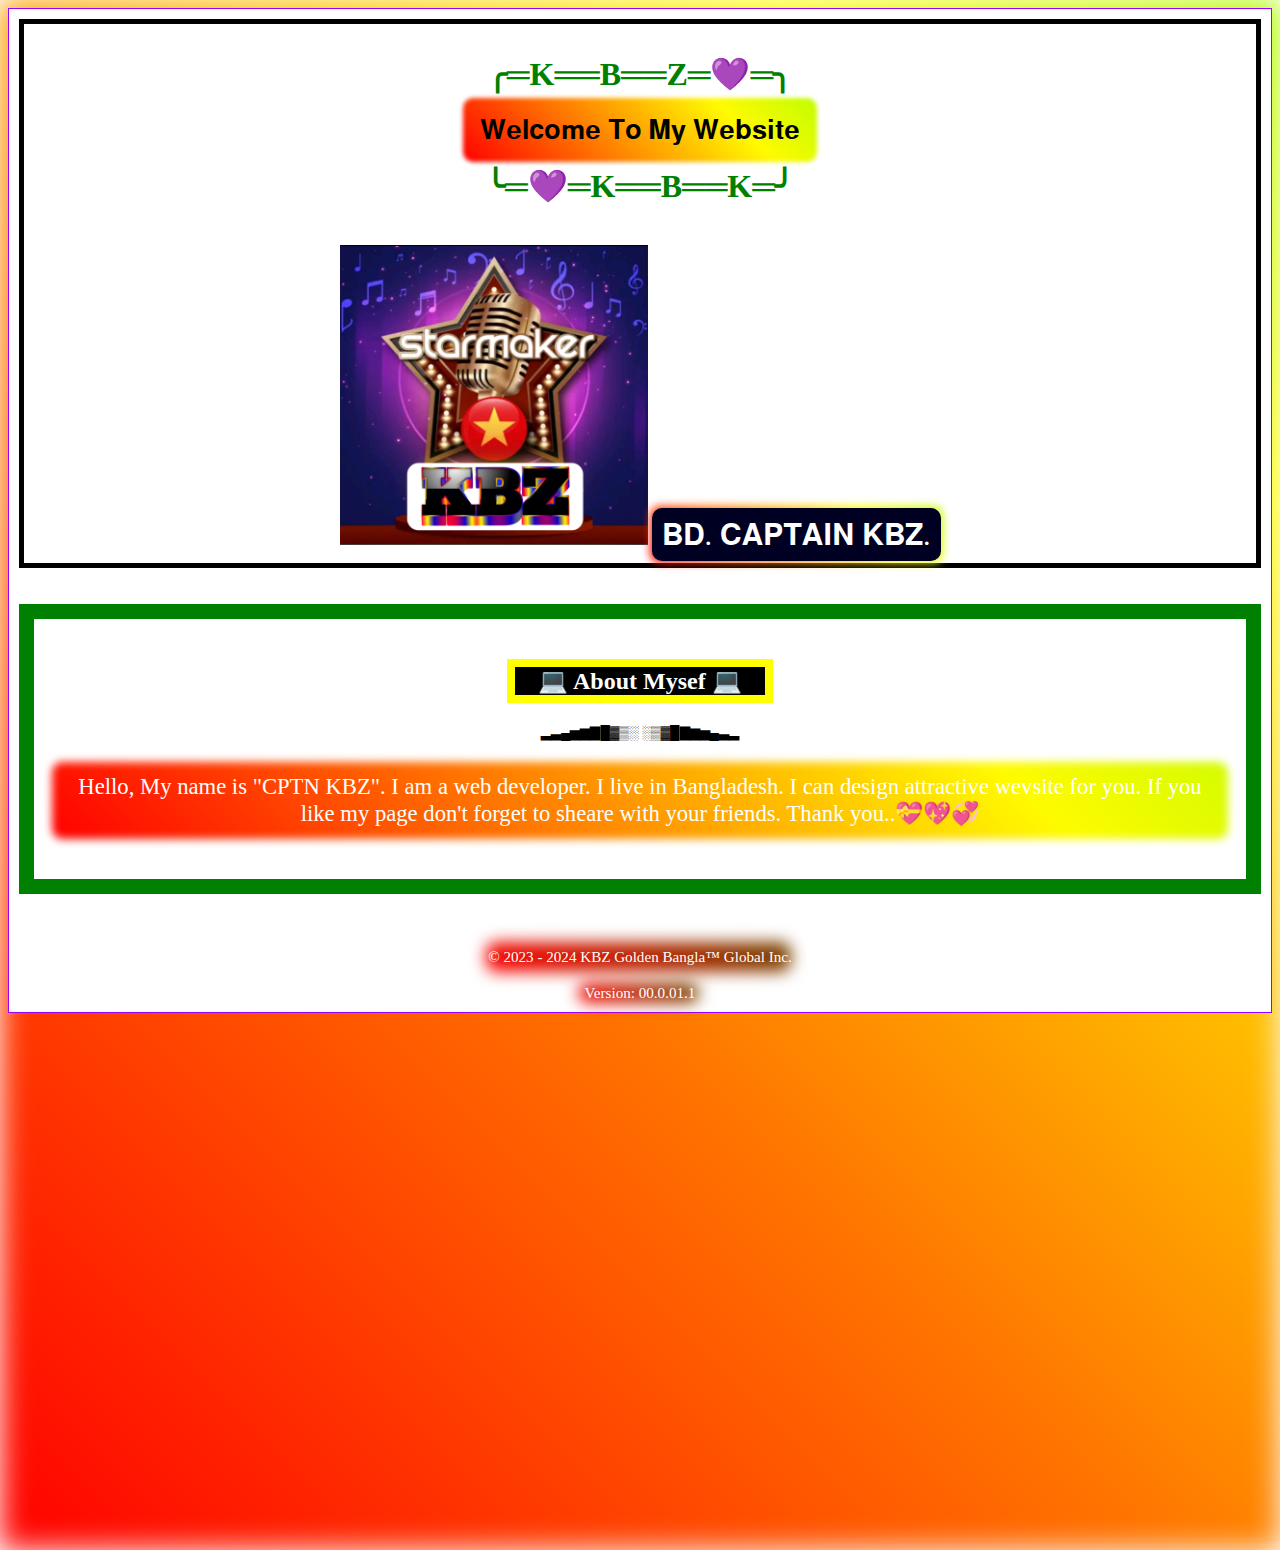
<file: About.html>
<!DOCTYPE html>
<html>
   <head>
     <meta http-equiv="content-type" content="text/html; charset=UTF-8">
     <meta name="" content="">
      <meta name="viewport" content="width=device-width, initial-scale=1.0">
     <title>https://www.StarmakerAgencybd.com</title>
   <link rel="stylesheet" type="text/css" href="About.css"/>
   </head>
    <body> <div  style="border: 0.2px solid #90f; background-color: white; padding: 10px;"> 
    
        <center>
            <div  style="border: 5px solid black; background-color: white; padding: 10px;"> 
   
       <h1 style="color: green;"> ╭═K══B══Z═💜═╮     </h1>
           <p23>𝐖𝐞𝐥𝐜𝐨𝐦𝐞 𝐓𝐨 𝐌𝐲 𝐖𝐞𝐛𝐬𝐢𝐭𝐞  </p23>
     <h1 style="color: green;">╰═💜═K══B══K═╯     </h1>
            <br/>
     
        <img style="width: 308px; height: 300px;" src="pic.jpg"  />
<name>𝐁𝐃. 𝐂𝐀𝐏𝐓𝐀𝐈𝐍 𝐊𝐁𝐙.      </name>  </div> 
       <br/>  <br/>
       
       <div class="info" style="border: 15px solid green; background-color: white; color: navy;
   padding: 20px;">
          
          
        <h2  style="border: 8px solid yellow;
        background-color: black; color: white; width:250px;
">💻  About Mysef  💻</h2>  


    <h5 style="color: black; background-color:white;">▂▃▄▅▆▇█▓▒░      ░▒▓█▇▆▅▄▃▂
   </h5>
   
   
  
  
      
        <p style="
        font-size:0.6cm;
        font-family: Arial-black;
        color:white;">
      <b1 style="border: px solid white:">
         
      Hello, My name is "CPTN KBZ". I am a web developer. I live in Bangladesh. I can design attractive wevsite for you. If you like my page don't forget to sheare with your friends. Thank you..💝💖💞
      </b1>     </p>
         
            </div>
    <br/>
         
      
     
   </body>
  <center></br></br>
  <p11> 
  © 2023 - 2024 KBZ Golden Bangla™
  Global Inc.  
  </p11></br>
  <br/> <p12>Version: 00.0.01.1</p12>
  </center>
  </html>
</file>
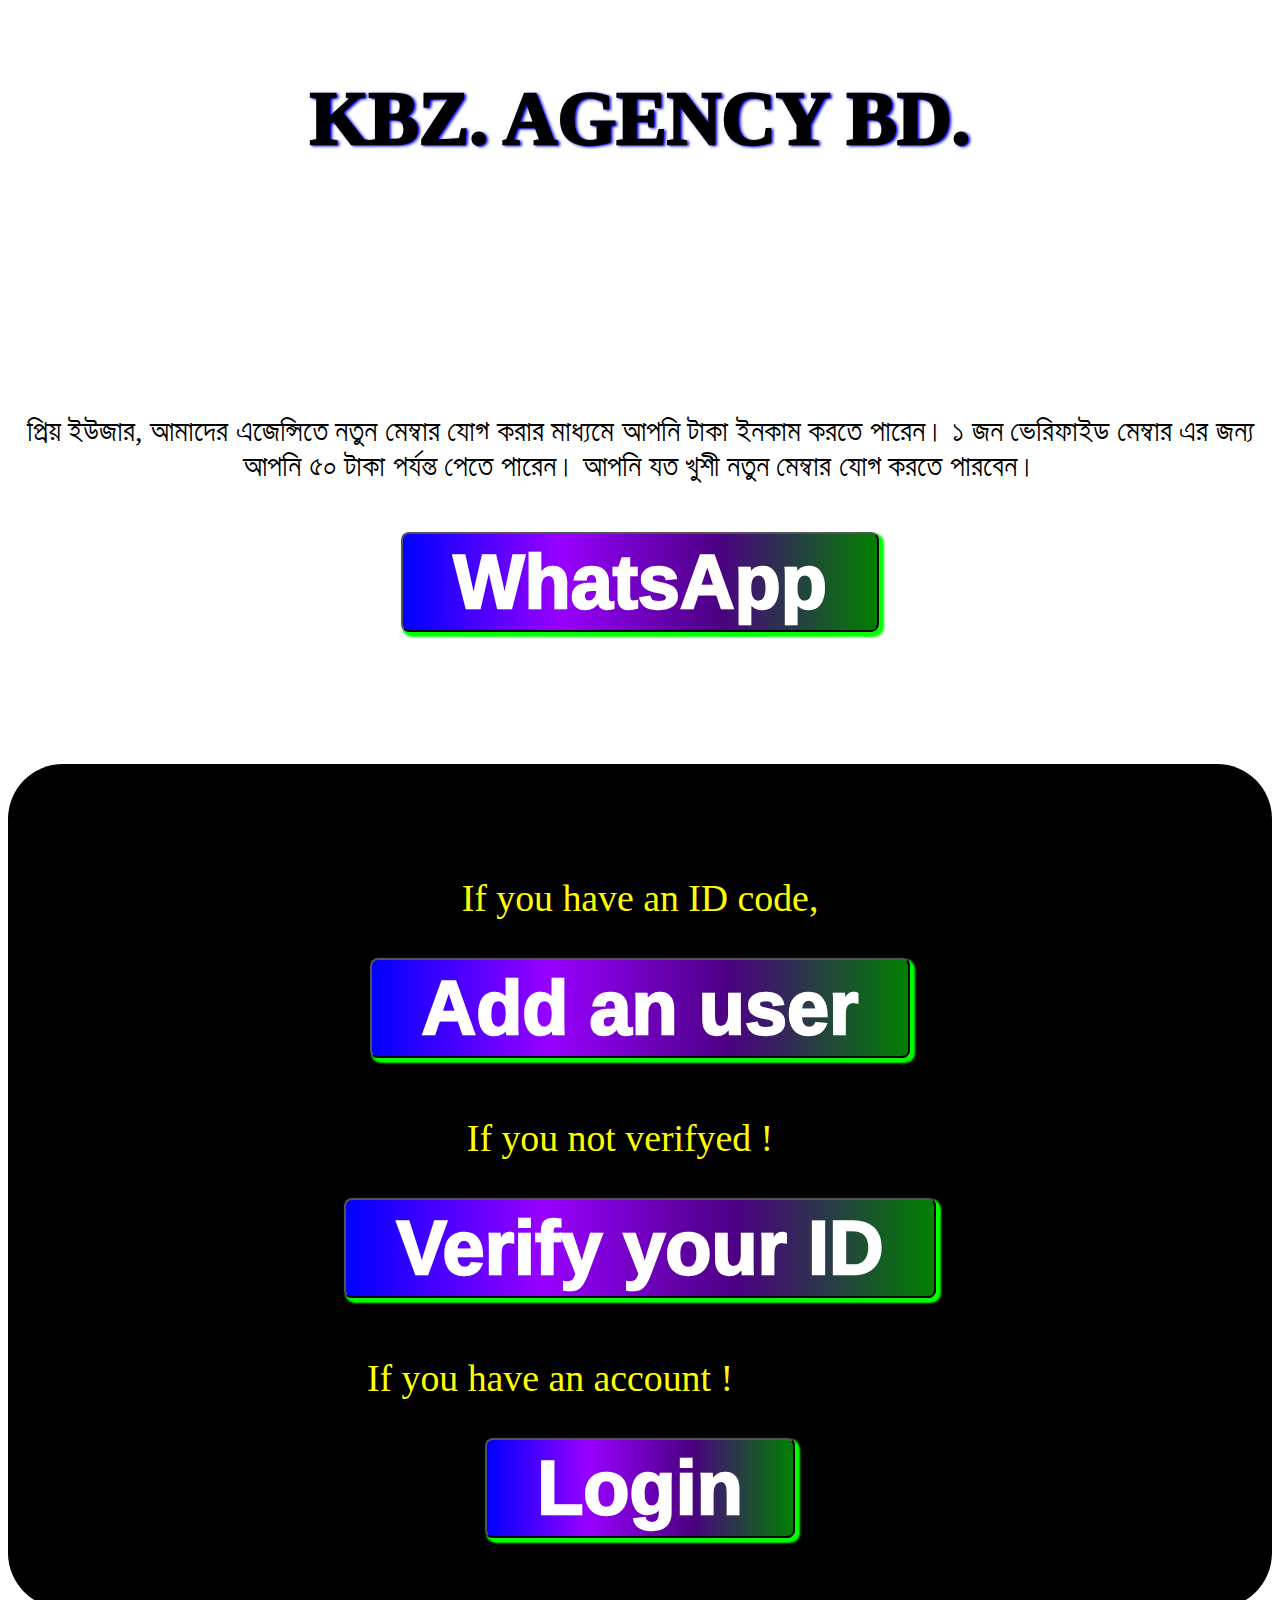
<file: App-home-page.html>
<!DOCTYPE html>
<html>
  <head>
     <meta http-equiv="content-type" content="text/html; charset=UTF-8">
     <meta name="" content="">
     <link rel="stylesheet" type="text/css" href="App-home-page.css"/>
     <title> App Home Page </title>
  </head>
  <body><center>
  <p class="Agency">KBZ. AGENCY BD.</p>
      
    
    
    <p class="invoice">
      প্রিয় ইউজার, আমাদের এজেন্সিতে নতুন মেম্বার যোগ করার মাধ্যমে আপনি টাকা ইনকাম করতে পারেন।
      ১ জন  ভেরিফাইড মেম্বার এর জন্য আপনি ৫০ টাকা পর্যন্ত পেতে পারেন। আপনি যত খুশী নতুন মেম্বার যোগ করতে পারবেন।
    </p><br>
    <button class="btn1" style="font-size:2cm;"><a style="text-decoration: none; color:#fff;" 
    href="https://wa.me/message/IARZDNGJAZVBD1"> 
    WhatsApp </a></button><br><br>
    
     <br><br> <br>
    <div class="user-page">
      <br><br> <br><br>
      <p class="signup"> If you have an ID code,
      </p>
      <button class="btn1"><a style="text-decoration: none; color:#fff;" href="Signup.html"> Add an user </a></button>
    <br><br><p class="signup" style="left:-20px;"> If you not verifyed !
    </p>
      <button class="btn2"  ><a style="text-decoration: none; color:#fff;" href="Verify-msg.html"> Verify your ID </a></button>
    <br><br>
    <p class="signup" style="left:-90px;"> If you have an account ! </p>
      <button class="btn2" ><a style="text-decoration: none; color:#fff;" href="Temp-login.html"> Login </a></button>
    <p style="width:400px;  left:-20px; height: 54px; background:black; bottom:-190%;"></p>
    </div>
    </center>
  
  
  
  </body>
</html>
</file>
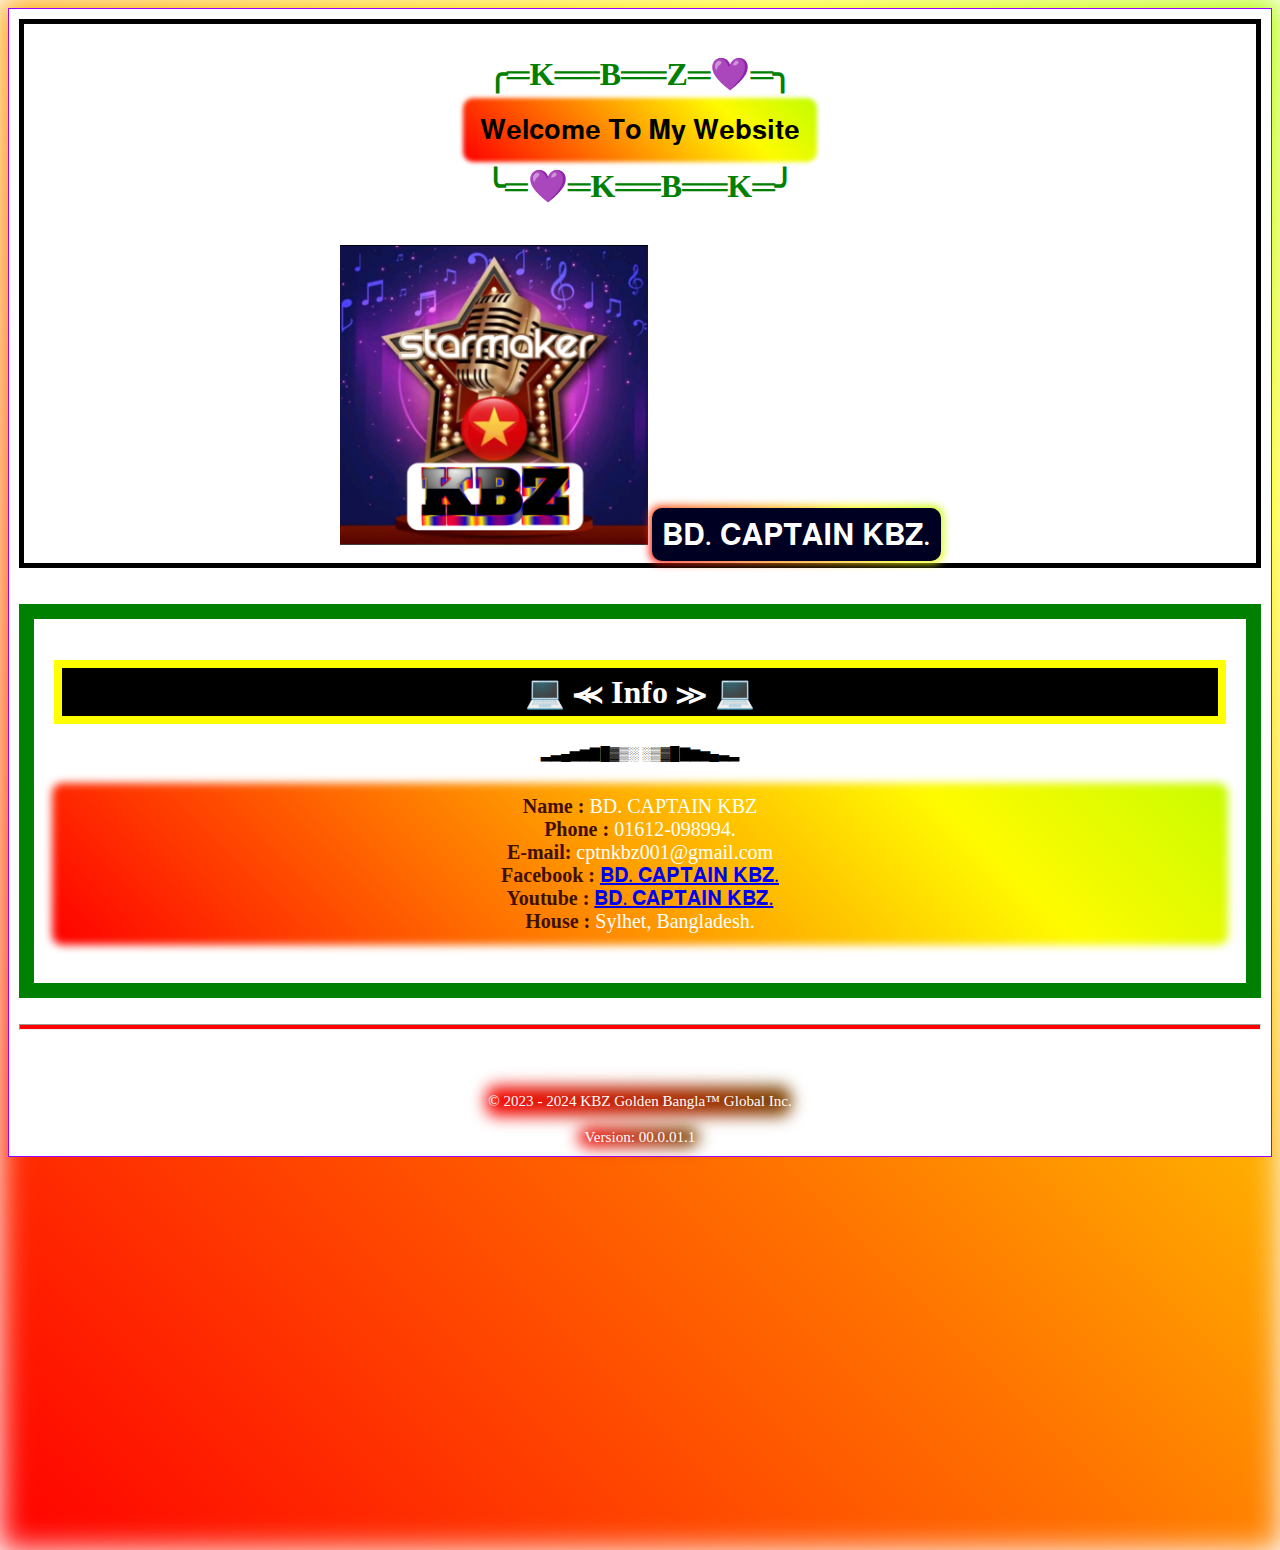
<file: contact.html>
<!DOCTYPE html>
<html>
   <head>
     <meta http-equiv="content-type" content="text/html; charset=UTF-8">
     <meta name="" content="">
      <meta name="viewport" content="width=device-width, initial-scale=1.0">
     <title>https://www.StarmakerAgencybd.com</title>
   <link rel="stylesheet" type="text/css" href="Contact.css"/>
   </head>
    <body><div  style="border: 0.2px solid #90f; background-color: white; padding: 10px;"> 
        <center>
            <div  style="border: 5px solid black; background-color: white; padding: 10px;"> 
   <h1 style="color: green;"> ╭═K══B══Z═💜═╮     </h1>
           <p23>𝐖𝐞𝐥𝐜𝐨𝐦𝐞 𝐓𝐨 𝐌𝐲 𝐖𝐞𝐛𝐬𝐢𝐭𝐞  </p23>
     <h1 style="color: green;">╰═💜═K══B══K═╯     </h1>
            <br/>
     
        <img style="width: 308px; height: 300px;" src="pic.jpg"  />
<name>𝐁𝐃. 𝐂𝐀𝐏𝐓𝐀𝐈𝐍 𝐊𝐁𝐙.      </name> 
   </div>
       <br/><br/>
       
      <div class="info" style="border: 15px solid green; background-color: white; color: navy;
   padding: 20px;">
      
      
      
      
      <h1  style="border: 8px solid yellow; background-color: black; color: white;
   padding: 5px;">💻    ⪻  Info  ≫    💻</h1>
   
   
   
   
    <h5 style="color: black; background-color:white;">▂▃▄▅▆▇█▓▒░      ░▒▓█▇▆▅▄▃▂
   </h5>
 
         
        <p>
         <b style="color: #3f0f00">Name :  </b>BD. CAPTAIN KBZ
         
         <br/>
         
         <b style="color: #3f0f00"> Phone :  </b>01612-098994.
         
        <br/>
        
       <b style="color: #3f0f00">E-mail: </b>cptnkbz001@gmail.com
       
         <br/>
       
         <b style="color: #3f0f00"> Facebook :  </b><a href="https://www.facebook.com/kbz.kamrul?mibextid=ZbWKwL">𝐁𝐃. 𝐂𝐀𝐏𝐓𝐀𝐈𝐍 𝐊𝐁𝐙.</a>
         
        <br/>
       
       
         <b style="color: #3f0f00"> Youtube :  </b><a href="https://youtube.com/@captainkbz2003?si=9RFO2Jwq2HM74yR5">𝐁𝐃. 𝐂𝐀𝐏𝐓𝐀𝐈𝐍 𝐊𝐁𝐙.</a>
         
        <br/>
       
         
          <b style="color: #3f0f00"> House :  </b>Sylhet, Bangladesh.</p>
           </div>
              </center>   
              <br/>
              
       <hr style="color:red;
      background-color: red;
   height: 4px;"/>
    <br/>
   
      
  <center></br></br>
  <p11> 
  © 2023 - 2024 KBZ Golden Bangla™
  Global Inc.  
  </p11></br>
  <br/> <p12>Version: 00.0.01.1</p12>
  </center>
  </div>
   </body>
  </html>
</file>
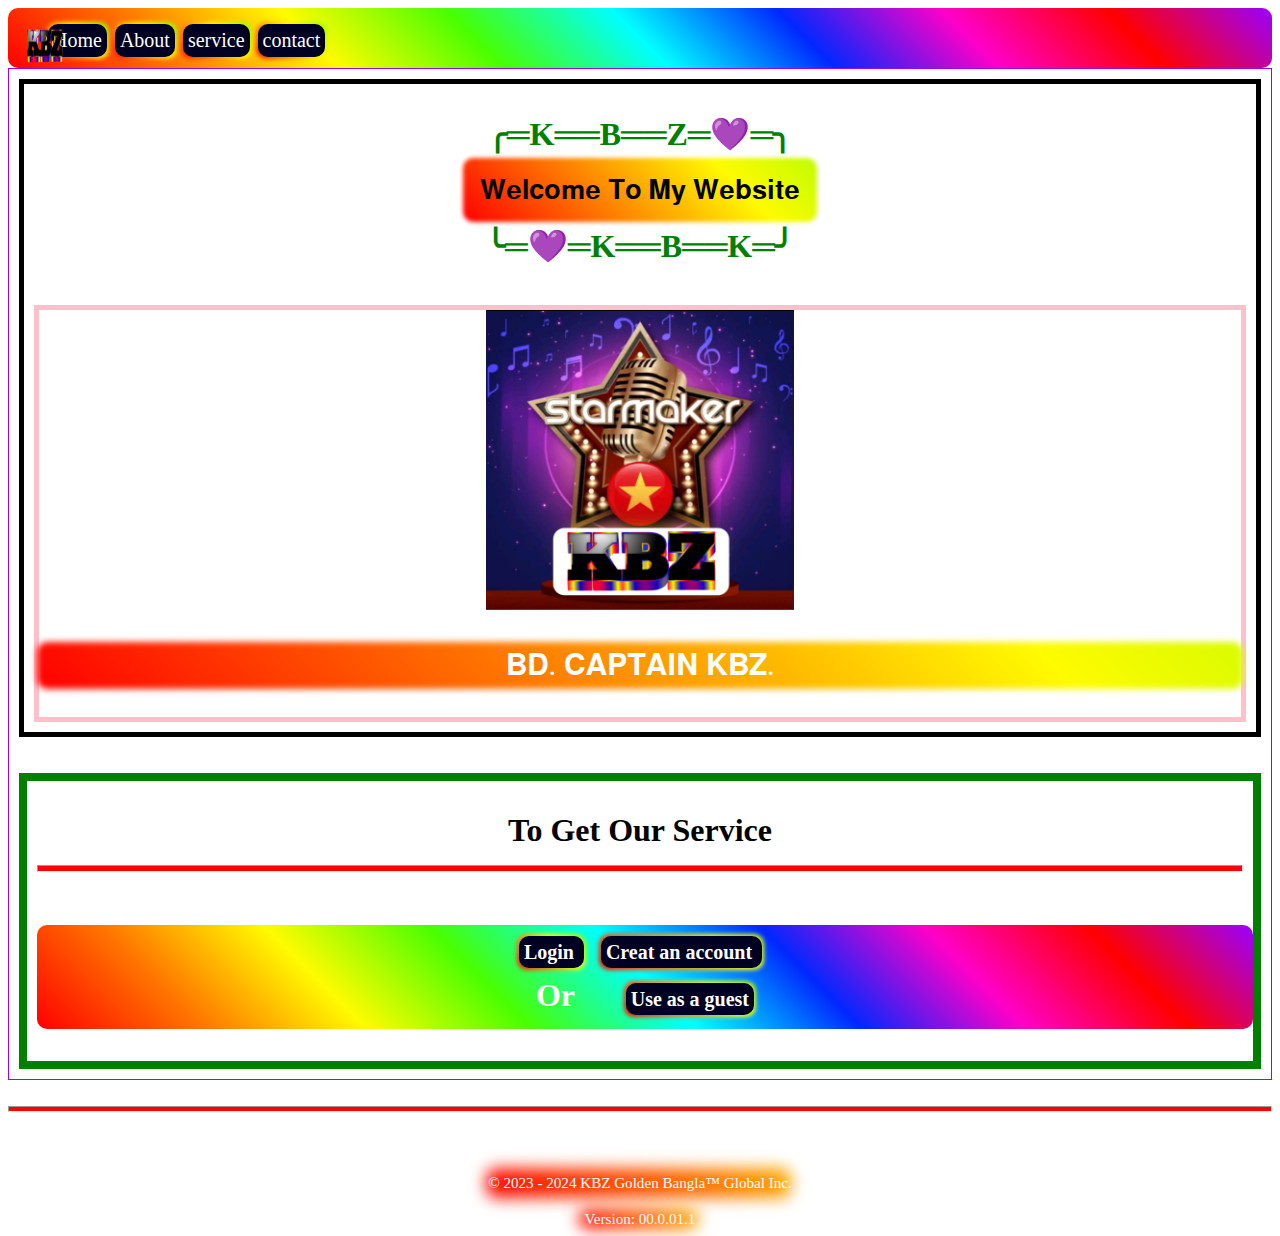
<file: Home-page.html>
<!DOCTYPE html>
<html>
   <head>
     <meta http-equiv="content-type" content="text/html; charset=UTF-8">
      <meta name="viewport" content="width=device-width, initial-scale=1.0">
     <title>https://www.StarmakerAgencybd.com</title>
     <link rel="stylesheet" type="text/css" href="Home-page.css"/>
   </head>  <?...নেভিগেশন....>
           
        
        <img class="KBZ" src="KBZ.png"/>
     <body3>
        <div class="menu-01">
     <nav id="nav">
        <ul class="nav-ul">
 <li class="menu-a">
   <a style="color:#fff;" href="Home-page.html">Home</a></li>h
  <li class="menu-a"> <a style="color:#fff;" href="About.html"> About</a></li>u
  <li class="menu-a"><a style="color:#fff;" href="service.html"> service</a></li>h
  <li class="menu-a" ><a  style="color:#fff;"href="contact.html"> contact</a></li>
      </ul>
  </nav>
       <br/> </div>
  </body3>
    <body>
      
       <div  style="border: 0.1px solid #90f; background-color: white; padding: 10px;"> 
      
        <center>
            <div  style="border: 5px solid black; background-color: white; padding: 10px;"> 
   
     <h1 style="color: green;"> ╭═K══B══Z═💜═╮     </h1>
           <p23>𝐖𝐞𝐥𝐜𝐨𝐦𝐞 𝐓𝐨 𝐌𝐲 𝐖𝐞𝐛𝐬𝐢𝐭𝐞  </p23>
     <h1 style="color: green;">╰═💜═K══B══K═╯     </h1>
            <br/>
    <div style="border:5px solid pink;">
        <img style="width: 308px; height: 300px;" src="pic.jpg"  />
<p>𝐁𝐃. 𝐂𝐀𝐏𝐓𝐀𝐈𝐍 𝐊𝐁𝐙. </p>
    </div>        
            </div>
            
   <br/><br/>
   <div  style="border: 8px solid green; background-color: white; color: black;
   padding: 10px;"> 
   <h1>
      
   To Get Our Service<hr style="height:5px; background-color:red"/>
   </br>
    <img class="KBZ" src="KBZ.png"/>
     <body class="user">
        <div class="menu-02">
     <nav id="nav">
        <pe>
  <pe class="menu-a"><a style="color:#fff;" href="Login.html"> Login </a></pe>'
  <pe class="menu-a"> <a style="color:#fff;" href="Signup.html">     Creat an account    </a></pe>'
 </br> <b class="dbtn"><b>Or<i>ggf</i></b>
  
  <pe class="menu-a"><a style="color:#fff;" href="index.html">     Use as a guest  </a></pe></b>
      </pe>
  </nav>
       <br/> </div>
   </center>
   </div>  
  </body>
      
      
   
   
    <br/>  <hr style="color:red;
      background-color: red;
   height: 4px;"/> <br/><center>
        
   </center>
        
  </div>
   </body>
  <center></br></br>
  <p11> 
  © 2023 - 2024 KBZ Golden Bangla™
  Global Inc.  
  </p11></br>
  <br/> <p12>Version: 00.0.01.1</p12>
  </center>
  </html>
</file>
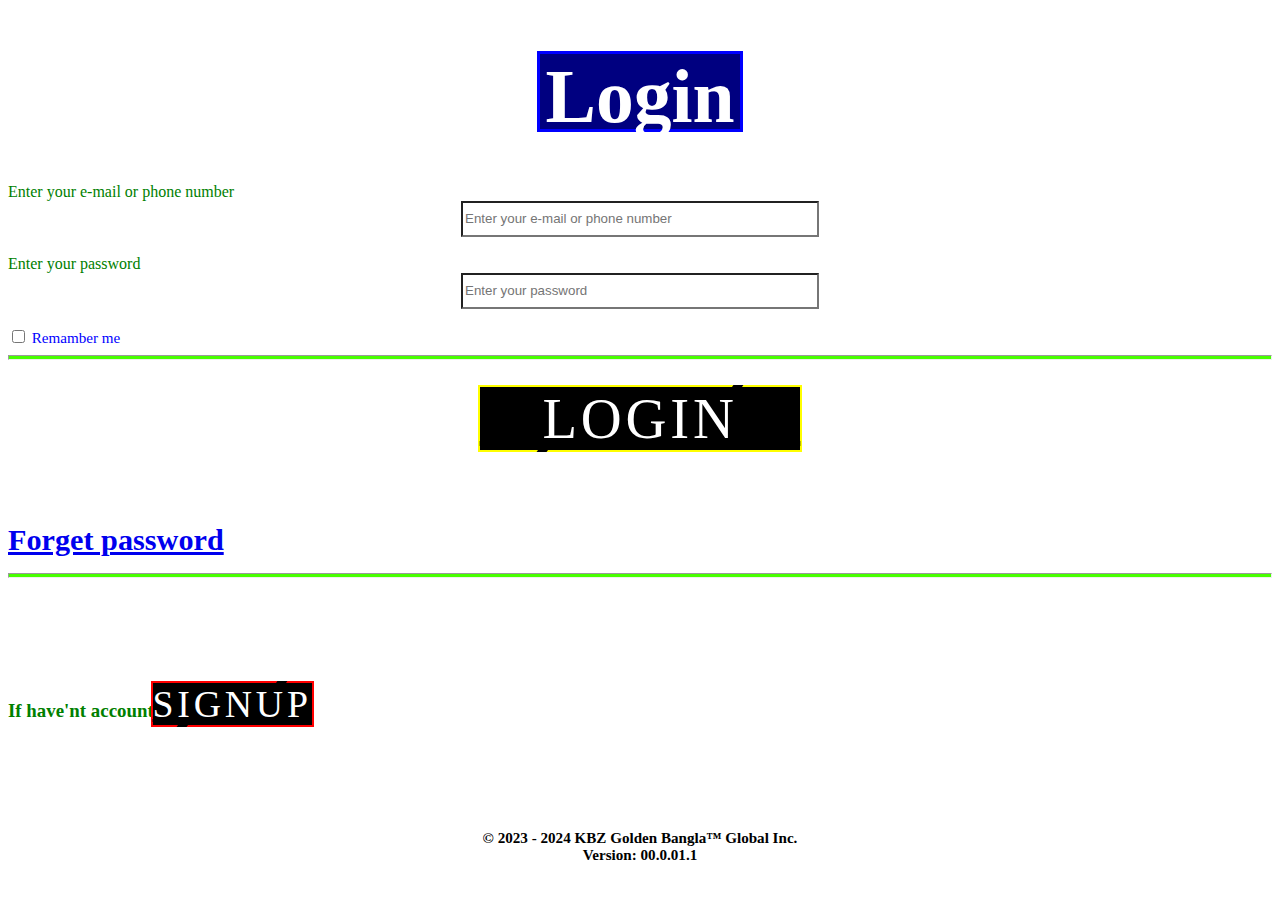
<file: Login.html>
<!DOCTYPE html>
<html: lan="en">
  <head>
        <meta charset="UTF-8">
    <meta http-equiv="X-UA-compatible" content="IE-edge">
    <meta name="viewport" content="width=device-width, initial-scale=1.0">
    <title>https://www.StarmakerAgencybd.com</title>
    <link rel="stylesheet" type="text/css" href="Login.css">
  </head> 
  
  
  <center>
     
  <h1 style=" color:white;
  background-color: navy;
  font-size:2cm;
  border:3px solid blue;
  outline: red ;
  width:200px;
  height:2cm;
  ">Login</h1>
  </center>
  
  
  <body style="color: green;">
     
       Enter your e-mail or phone number
     <center>
       <input type="email" placeholder="Enter your e-mail or phone number" 
       style="width:350px; 
       height: 30px; 
       background-color:white;
       color:navy; 
       "/>
         </center>
       <br/>
            
         Enter your password
         <center>
         <input type="password" placeholder="Enter your password" 
         style="width:350px; 
         height: 30px; 
         background-color:white; 
         color:navy; 
         "/>
  </center>
         
         <br/>
  <label style="font-size:0.4cm;
  color: blue;"><input type="checkbox">
  Remamber me
  </label>
       </b> 
       
          <hr style="height:3px;
          background-color:#48ff00;
          color:blue"/> 
            <br/>
     <center>  <body1>
            <p1 style="--clr:rgb(55,237,10)">
<a href="Index.html" style="color:black"><spen>g
   <spen class="login">Login
</spen>u</spen><i></i>
</a>
  
</p1>
          </body1></center>
          
      
         
      <br/> <br/><br/><br/>
       
      
       <b style="border:2px; 
       background-color:white;
       width:3cm;
       height:1.5cm;
       font-size:0.8cm;
       left:100;">
       <a href="forget.html">Forget password </a>  
       
     <hr style="height:3px;
          background-color:#48ff00;
          color:blue"/>

          <br/><br/>
       
     <p style="font-size:0.5cm;
     left:5px;"> If have'nt account.
  
  <body2>
            <p2 class="b22" style="--clr:blue">
<a href="Index.html" style="color:black"><spen>
   <spen2 class="login">Signup
</spen2></spen><i2></i2>
</a>
       </p>  
</p2>
       </body2>
  
     
  </body><br/><br/><center>
  <p style="font-size:0.4cm;
  color:black;
  "> © 2023 - 2024 KBZ Golden Bangla™
  Global Inc.<br/> Version: 00.0.01.1
  </p> </center>
  </html>
</file>
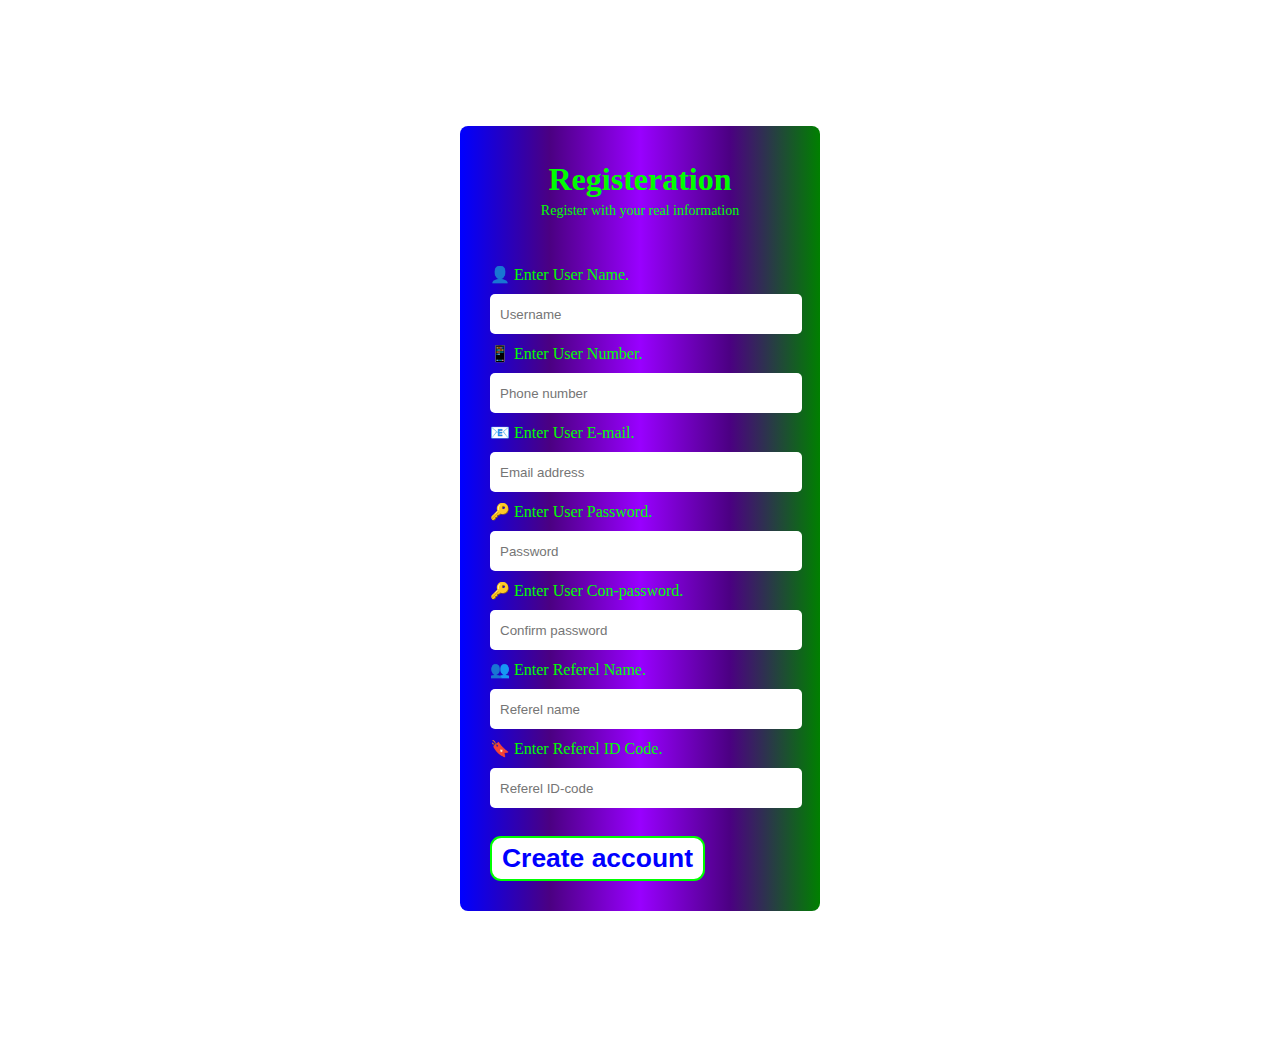
<file: Signup.html>
<!DOCTYPE html>
<html: lan="en">
  <head>
        <meta charset="UTF-8">
    <meta name="viewport" content="width=device-width, initial-scale=1.0">
    <meta http-equiv="X-UA-compatible" content="IE-edge">
    <title> user signup Page </title>
    <link rel="stylesheet" type="text/css" href="Signup.css"/>
  </head> 
  <body>
    
    <form action="https://script.google.com/macros/s/AKfycbwPZjp8qeEDMVmoBItGyIF92NDhX4SKVFCKyXp0oyM-7OGH8nOvV19dlRyMkH_MZ1Lsjg/exec" class="registeration-form" method="POST">
      <h1>Registeration</h1>
      <p>Register with your real information</p>
      </br></br>
      👤 Enter User Name. 
      <input type="text" name="user_name"class="user_name" id="input" placeholder="Username" required>
      📱 Enter User Number.
      <input type="number" name="user_number"class="user_number" id="input" placeholder="Phone number" required>
      📧 Enter User E-mail. 
      <input type="email" name="user_email"class="user_email" id="input" placeholder="Email address" required>
      🔑 Enter User Password. 
      <input type="password" name="user_password"class="user_password" id="input" placeholder="Password" required>
      🔑 Enter User Con-password. 
      <input type="password" name="user_conf_password"class="user_confpassword" id="input" placeholder="Confirm password" required>
      👥 Enter Referel Name. 
      <input type="text" name="user_ref_name"class="user_ref_name" id="input" placeholder="Referel name" required>
      🔖 Enter Referel ID Code. 
      <input type="number" name="user_ref_code"class="user_ref_code" id="input" placeholder="Referel ID-code" required>
      </br></br>
      <button type="submit">Create account</button>
    </form>
        
  </body>
</html:>
</file>
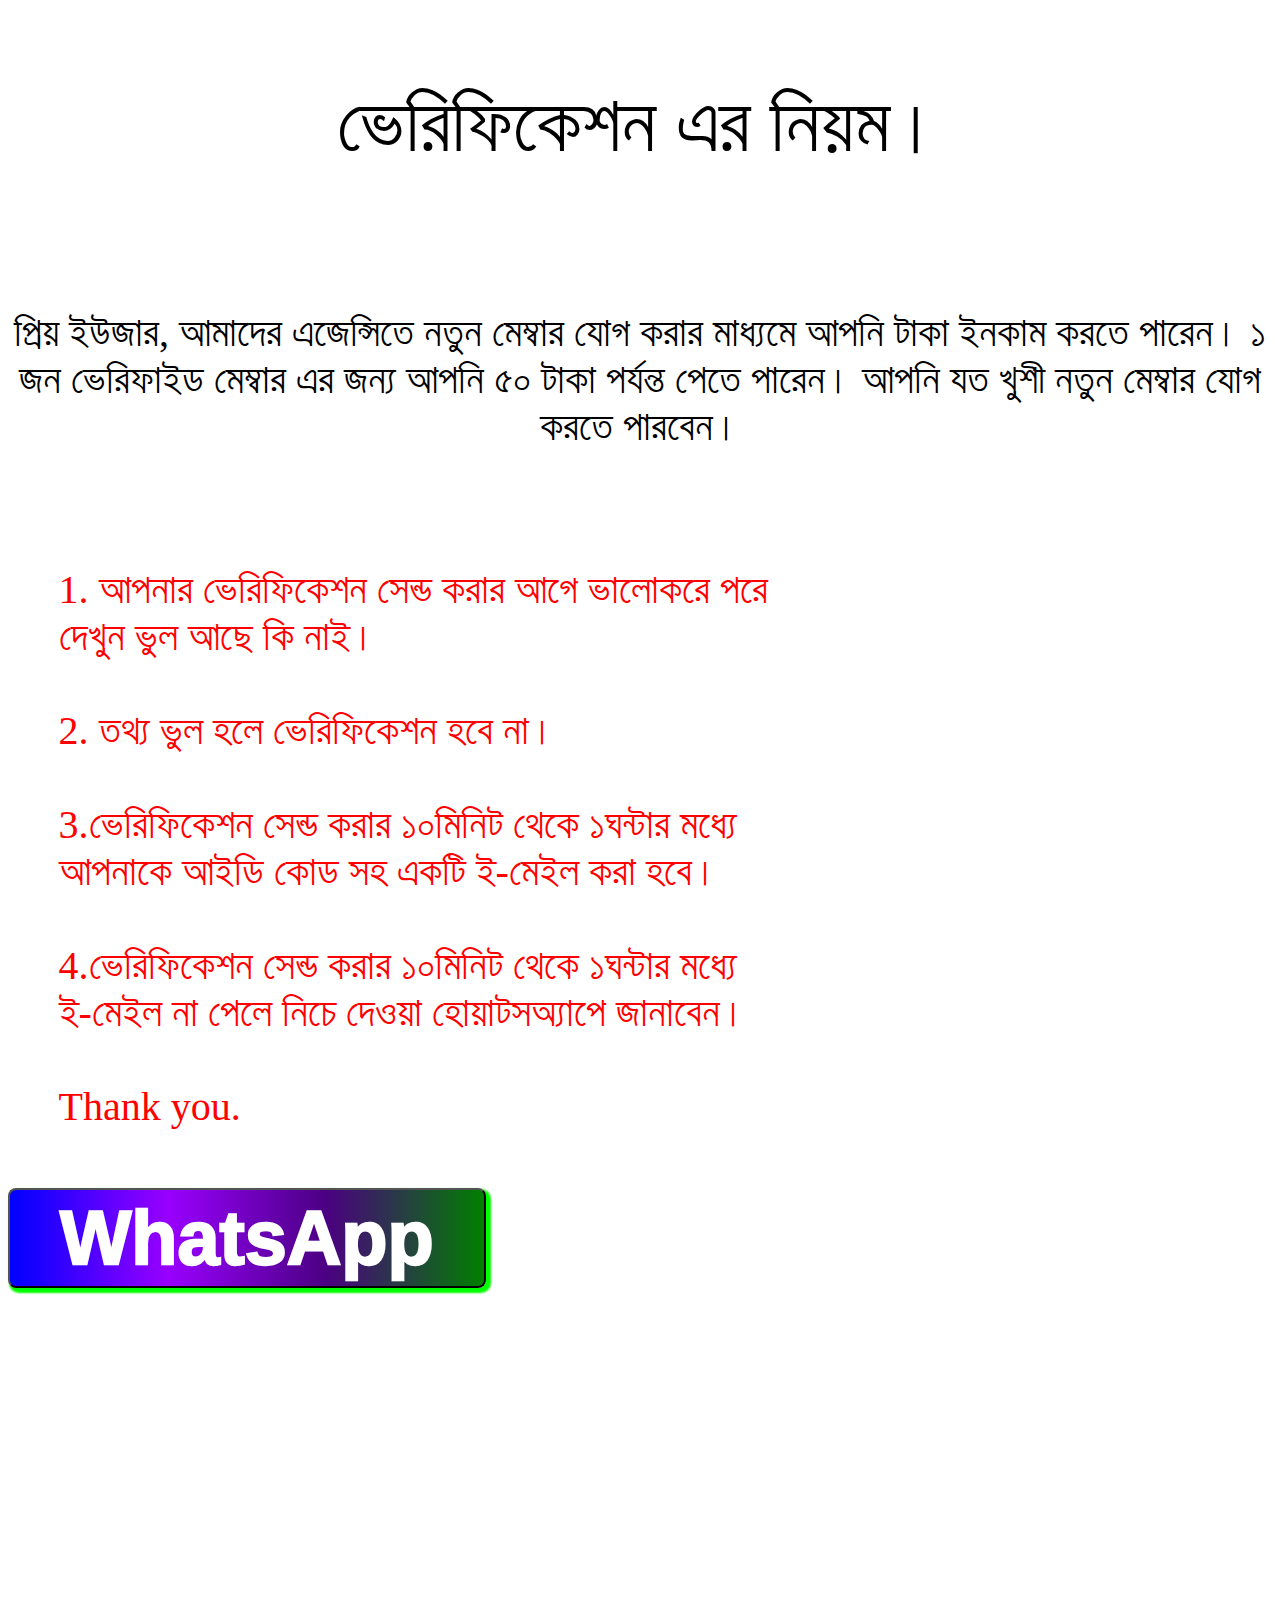
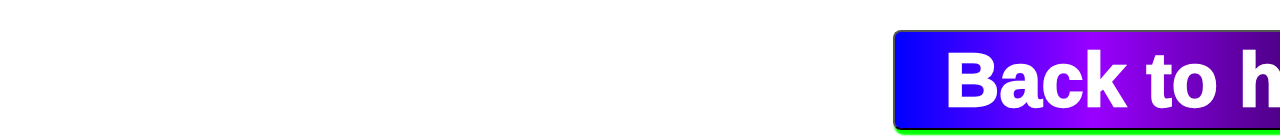
<file: Verify-msg.html>
<!DOCTYPE html>
<html>
  <head>
     <meta http-equiv="content-type" content="text/html; charset=UTF-8">
     <meta name="" content="">
     <link rel="stylesheet" type="text/css" href="App-home-page.css"/>
     <title> App Home Page </title>
  </head>
  <body><center>
    <p class="header" style="font-size:2.1cm">ভেরিফিকেশন এর নিয়ম।</p>
    </br>
    <p style="font-size:40px;">
       প্রিয় ইউজার, আমাদের এজেন্সিতে নতুন মেম্বার যোগ করার মাধ্যমে আপনি টাকা ইনকাম করতে পারেন।
      ১ জন  ভেরিফাইড মেম্বার এর জন্য আপনি ৫০ টাকা পর্যন্ত পেতে পারেন। আপনি যত খুশী নতুন মেম্বার যোগ করতে পারবেন।
    </p>
    </center>
    
    <br><br>
      
    <p style="font-size:40px;color:red;position:relative; left: 4%;">
   1. আপনার ভেরিফিকেশন সেন্ড করার আগে ভালোকরে পরে<br> দেখুন ভুল আছে কি নাই।<br><br>
   2. তথ্য ভুল হলে ভেরিফিকেশন হবে না।<br><br>
    3.ভেরিফিকেশন সেন্ড করার ১০মিনিট থেকে ১ঘন্টার মধ্যে <br> আপনাকে আইডি কোড সহ একটি ই-মেইল করা হবে।<br><br>
    4.ভেরিফিকেশন সেন্ড করার ১০মিনিট থেকে ১ঘন্টার মধ্যে <br> ই-মেইল না পেলে নিচে দেওয়া হোয়াটসঅ্যাপে জানাবেন।<br><br>
    Thank you.<br>
    </p><br>
   <button class="btn1" style="font-size:2cm;"><a style="text-decoration: none; color:#fff;" 
    href="https://wa.me/message/IARZDNGJAZVBD1"> 
    WhatsApp </a></button><br><br><br><br><br><br><br><br><br><br>
  
  <br><br><br><br><br><br><br><br><br><br>
   <button class="btn2" style="left:70%;position:relative; " ><a style="text-decoration: none; color:#fff;" href="Verify-user-id.html"> Back to home </a></button>
  
  </body>
</html>
</file>
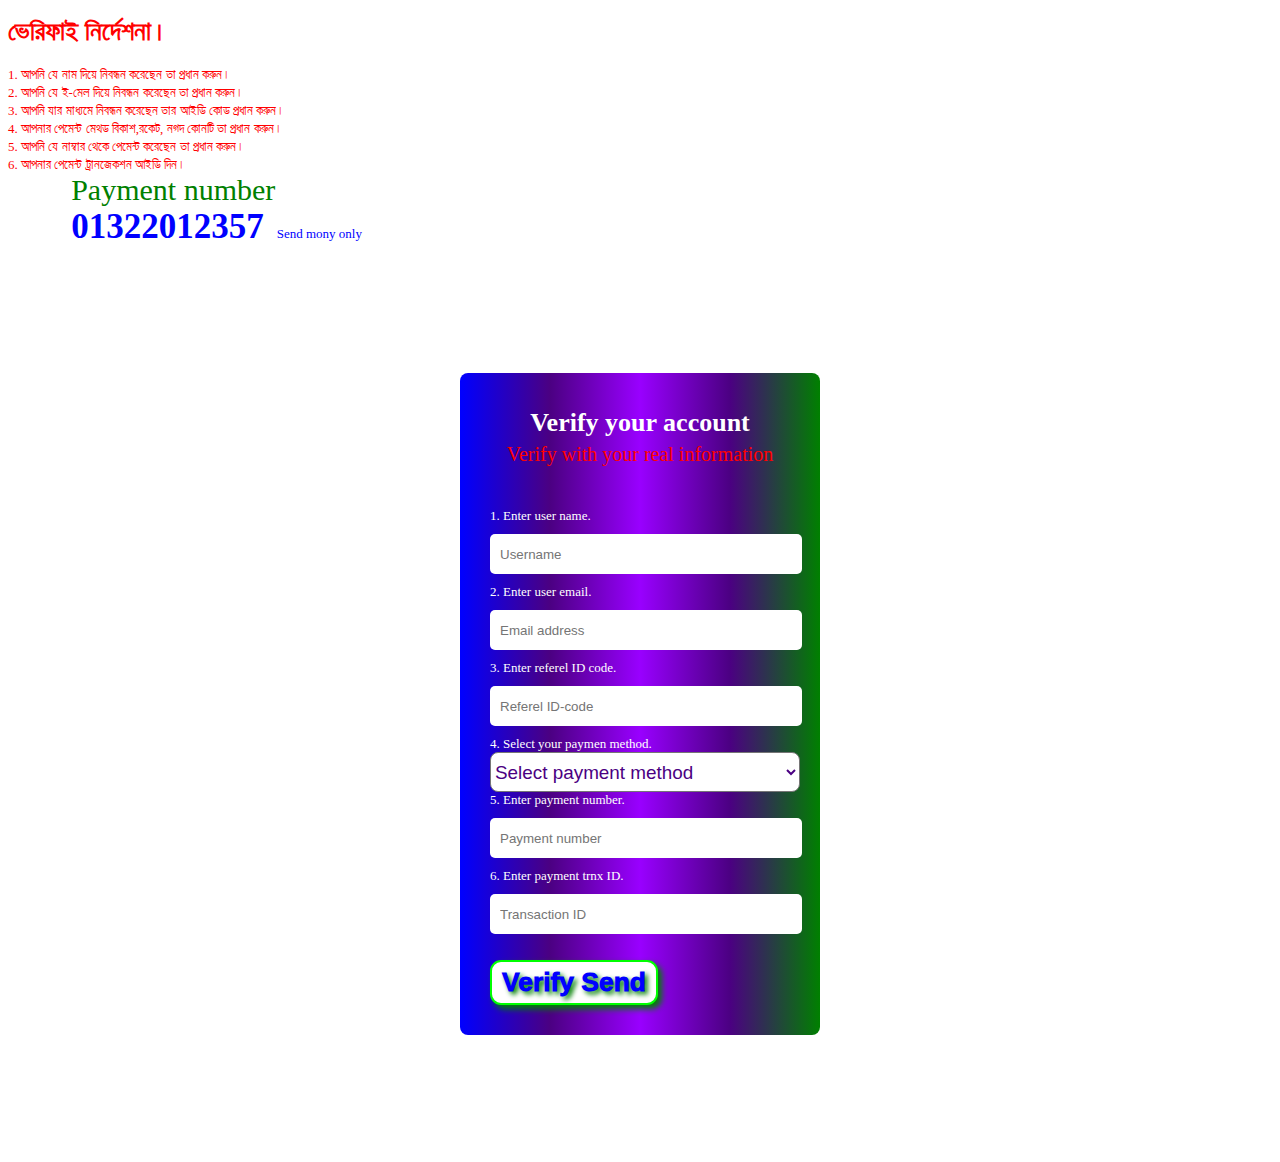
<file: Verify-user-id.html>
<!DOCTYPE html>
<html: lan="en">
  <head>
        <meta charset="UTF-8">
    <meta name="viewport" content="width=device-width, initial-scale=1.0">
    <meta http-equiv="X-UA-compatible" content="IE-edge">
    <title> user signup Page </title>
    <link rel="stylesheet" type="text/css" href="Verify-user-id.css"/>
  </head> 
  <body1 style="font-size:13px; color:red;">
    <h1>ভেরিফাই নির্দেশনা।</h1>
  1. আপনি যে নাম দিয়ে নিবন্ধন করেছেন তা প্রধান করুন।</br>
  2. আপনি যে ই-মেল দিয়ে নিবন্ধন করেছেন তা প্রধান করুন।</br>
  3. আপনি যার মাধ্যমে নিবন্ধন করেছেন তার আইডি কোড প্রধান করুন।</br>
  4. আপনার পেমেন্ট মেথড বিকাশ,রকেট, নগদ কোনটি তা প্রধান করুন।</br>
  5. আপনি যে নাম্বার থেকে পেমেন্ট করেছেন তা প্রধান করুন।</br>
  6. আপনার পেমেন্ট ট্রানজেকশন আইডি দিন।</br>
  <body1>
    <b1 class="num"><n>Payment number</n><br>  <b>01322012357</b><s>gg</s>Send mony only</b1>
  </body>
    <form action="https://script.google.com/macros/s/AKfycbzfjYnVB798Zm_OIjuA_HPGMLe6JkuBIFYmZ5XRQ-M3wBBygMl8z8VufT6yzrr9W-laCQ/exec" class="Verify-id" method="POST">
      <h1 style="color:#fff;">Verify your account</h1>
      <p style="color:red; font-size:20px;">Verify with your real information</p>
      </br></br>
      1. Enter user name.
      <input type="text" name="name"class="name" id="input" placeholder="Username" required>
      2. Enter user email.
      <input type="email" name="email"class="email" id="input" placeholder="Email address" required>
      3. Enter referel ID code.
      <input type="text" name="rflid_code"class="rflid_code" id="input" placeholder="Referel ID-code" required>
      4. Select your paymen method.<br>
      <select name="pmnt_mthd" class="pmnt_mthd"required>
        <option value="pmnt_mthd"/>Select payment method</option>
    <option value="BKASH Account"/>BKASH Account</option>
      <option value="ROCKET Account"/>ROCKET Account</option>
      <option value="NAGAD Account"/>NAGAD Account</option>
     </Select>
   <br>
      5. Enter payment number.
      <input type="number" name="pmnt_nmbr"class="pmnt_nmbr" id="input" placeholder="Payment number" required>
      6. Enter payment trnx ID.
      <input type="text" name="trnx_id"class="trnx-id" id="input" placeholder="Transaction ID" required>
      </br></br>
      <button type="submit">Verify Send</button>
    <br>
    </form>
        
  </body>
</html:>
</file>
<file: About.css>
/* button */
p1 {
   padding: 10px 30px;
   border: none;
   outline: none;
   color: #fff;
   font-size: 40px;
   cursor: pointer;
   position: relative;
   z-index: 0;
   border-radius: 12px;
}
p1::after {
   content: " ";
   z-index: -1;
   position: absolute;
   width: 100%;
   height: 100%;
   background-color: #002;
   left: 0;
   top: 0;
   border-radius: 10px;
}

/* glow */
p1::before {
   content: " ";
   background: linear-gradient(45deg, #ff0000, #ff7300, #fffb00, #48ff00, 
   #00ffff, #0028ff, #ff00c8, #ff0000, green);
   position: absolute;
   top: -2px;
   left: -2px;
   background-size: 600%;
   z-index: -1;
   width: calc(100% + 4px);
   height: calc(100% + 4px);
   filter: blur(8px);
   animation: glowing 20s linear infinite;
   transition: opacity .3s ease-in-out;
   border-radius: 10px;
   opacity: 1;
}

@keyframes glowing {
   0% {background-position: 0 0;}
   50% {background-position: 400% 0;}
   100% {background-position: 0 0;}
}

/* hover */
p1:hover::before {
   opacity: 1;
}

p1:active:after {
   background: transparent;
}

p1:active {
   color: #000;
   font-weight: bold;
}





/* button */
p2 {
  
   padding: 10px 20px;
   border: none;
   outline: none;
   color: #fff;
   font-size: 30px;
   cursor: pointer;
   position: relative;
   z-index: 0;
   border-radius: 12px;
}
p2::after {
   content: " ";
   z-index: -1;
   position: absolute;
   width: 100%;
   height: 100%;
   background-color: #002;
   left: 0;
   top: 0;
   border-radius: 10px;
}

/* glow */
p2::before {
   content: " ";
   background: linear-gradient(45deg, #ff0000, #fffb00, #48ff00, 
   #00ffff, #0028ff, #ff00c8, #ff0000, #90f);
   position: absolute;
   top: -2px;
   left: -2px;
   background-size: 600%;
   z-index: -1;
   width: calc(100% + 4px);
   height: calc(100% + 4px);
   filter: blur(8px);
   animation: glowing 10s linear infinite;
   transition: opacity .3s ease-in-out;
   border-radius: 10px;
   opacity: 1;
}

@keyframes glowing {
   0% {background-position: 0 0;}
   50% {background-position: 400% 0;}
   100% {background-position: 0 0;}
}

/* hover */
p2:hover::before {
   opacity: 1;
}

p2:active:after {
   background: transparent;
}

p2:active {
   color: #000;
   font-weight: bold;
}


body::before {
   content: " ";
   background: linear-gradient(45deg, #ff0000, #ff7300, #fffb00, #48ff00, 
   #00ffff, #0028ff, #ff00c8, #ff0000, #90f);
   position: absolute;
   top: 0px;
   left: 0px;
   background-size: 600%;
   z-index: -1;
   width: calc(100% + 0px);
   height: calc(100% + 650px);
   filter: blur(15px);
   animation: glowing 10s linear infinite;
   transition: opacity .3s ease-in-out;
   border-radius: 0px;
   opacity: 1;
}

p11 {
  
   padding: 5px 0px;
   border: none;
   outline: none;
   color: #fff;
   font-size: 0.4cm;
   cursor: pointer;
   position: relative;
   z-index: 0;
   border-radius: 12px;
}
p11::after {
   content: " ";
   z-index: -1;
   position: absolute;
   width: 100%;
   height: 100%;
   background-color: transparent;
   left: 0;
   top: 0;
   border-radius: 10px;
}

/* glow */
p11::before {
   content: " ";
   background: linear-gradient(45deg, #ff0000,green, #ff0000, green);
   position: absolute;
   top: -2px;
   left: -2px;
   background-size: 600%;
   z-index: -1;
   width: calc(100% + 1px);
   height: calc(100% + 4px);
   filter: blur(8px);
   animation: glowing 10s linear infinite;
   transition: opacity .3s ease-in-out;
   border-radius: 10px;
   opacity: 1;
}

p12 {
  
   padding: 0px 5px;
   border: none;
   outline: none;
   color: #fff;
   font-size: 0.4cm;
   cursor: pointer;
   position: relative;
   z-index: 0;
   border-radius: 12px;
}
p12::after {
   content: " ";
   z-index: -1;
   position: absolute;
   width: 100%;
   height: 100%;
   background-color: transparent;
   left: 0;
   top: 0;
   border-radius: 10px;
}

/* glow */
p12::before {
   content: " ";
   background: linear-gradient(45deg, #ff0000,green, #ff0000, green);
   position: absolute;
   top: -2px;
   left: -2px;
   background-size: 600%;
   z-index: -1;
   width: calc(100% + 1px);
   height: calc(100% + 4px);
   filter: blur(8px);
   animation: glowing 10s linear infinite;
   transition: opacity .3s ease-in-out;
   border-radius: 10px;
   opacity: 1;
}



/* Navigation Bar */
p22 {
  align-items: center;
   padding: 5px 5px;
   border: none;
   outline: none;
   color: #fff;
   font-size: 20px;
   cursor: pointer;
   position: relative;
   z-index: 0;
   border-radius: 5px;
   content-spaceing: 10px;
}
p22::after {
   content: " ";
   z-index: -1;
   position: absolute;
   width: 100%;
   height: 100%;
   background-color: #002;
   left: 0;
   top: 0;
   border-radius: 10px;
}

/* glow */
p22::before {
   content: " ";
   background: linear-gradient(45deg, #ff0000, #fffb00, #48ff00, 
   #00ffff, #0028ff, #ff00c8, #ff0000, #90f);
   position: absolute;
   top: -2px;
   left: -2px;
   background-size: 600%;
   z-index: -1;
   width: calc(100% + 4px);
   height: calc(100% + 4px);
   filter: blur(2px);
   animation: glowing 10s linear infinite;
   transition: opacity .3s ease-in-out;
   border-radius: 10px;
   opacity: 1;
}

@keyframes glowing {
   0% {background-position: 0 0;}
   50% {background-position: 400% 0;}
   100% {background-position: 0 0;}
}

/* hover */
p22:hover::before {
   opacity: 1;
}

p22:active:after {
   background: transparent;
}

p22:active {
   color: #000;
   font-weight: bold;
}


name {
  
   padding: 10px 10px;
   border: none;
   outline: none;
   color: #fff;
   font-size: 30px;
   cursor: pointer;
   position: relative;
   z-index: 0;
   border-radius: 12px;
}

name::after {
   content: " ";
   z-index: -1;
   position: absolute;
   width: 100%;
   height: 100%;
   background-color: #002;
   left: 0;
   top: 0;
   border-radius: 10px;
}


/* glow */
name::before {
   content: " ";
   background: linear-gradient(45deg, #ff0000, #fffb00, #48ff00, 
   #00ffff, #0028ff, #ff00c8, #ff0000, #90f);
   position: absolute;
   top: -2px;
   left: -2px;
   background-size: 600%;
   z-index: -1;
   width: calc(100% + 4px);
   height: calc(100% + 4px);
   filter: blur(4px);
   animation: glowing 5s linear infinite;
   transition: opacity .3s ease-in-out;
   border-radius: 10px;
   opacity: 1;
}

@keyframes glowing {
   0% {background-position: 0 0;}
   50% {background-position: 400% 0;}
   100% {background-position: 0 0;}
}


/* hover */
name:hover::before {
   opacity: 1;
}

name:active:after {
   background: transparent;
}

name:active {
   color: #000;
   font-weight: bold;
}




/* button */
p {
  
   padding: 10px 10px;
   border: none;
   outline: none;
   color: #fff;
   font-size: 30px;
   cursor: pointer;
   position: relative;
   z-index: 0;
   border-radius: 12px;
}


/* glow */
p::before {
   content: " ";
   background: linear-gradient(45deg, #ff0000, #fffb00, #48ff00, 
   #00ffff, #0028ff, #ff00c8, #ff0000, #90f);
   position: absolute;
   top: -2px;
   left: -2px;
   background-size: 600%;
   z-index: -1;
   width: calc(100% + 4px);
   height: calc(100% + 4px);
   filter: blur(4px);
   animation: glowing 35s linear infinite;
   transition: opacity .3s ease-in-out;
   border-radius: 10px;
   opacity: 1;
}

@keyframes glowing {
   0% {background-position: 0 0;}
   50% {background-position: 400% 0;}
   100% {background-position: 0 0;}
}


p23 {
  align-items: center;
   padding: 15px 15px;
   border: none;
   outline: none;
   color: black;
   font-size: 27px;
   cursor: pointer;
   position: relative;
   z-index: 0;
   border-radius: 5px;
}

/* glow */
p23::before {
   content: " ";
   background: linear-gradient(45deg, #ff0000, #fffb00, #48ff00, 
   #00ffff, #0028ff, #ff00c8, #ff0000, #90f);
   position: absolute;
   top: -2px;
   left: -2px;
   background-size: 600%;
   z-index: -1;
   width: calc(100% + 4px);
   height: calc(100% + 4px);
   filter: blur(2px);
   animation: glowing 10s linear infinite;
   transition: opacity .3s ease-in-out;
   border-radius: 10px;
   opacity: 1;
}
</file>
<file: App-home-page.css>
{
  margin: 0;
  box-sizing: border-box;
  padding: 0;
  font-family: Sans-Serif;
}
/*.main body..*/
body {
  position:relative;
  left: 0;
  top: 0;
}

.Agency {
   margin-top: px;
   text-align:center;
   font-weight:1000; 
   text-shadow:2px 1px 3px blue; 
   font-size:2cm;
}

.header{
  position:relative;
  
}
.user-page {
  position: center;
  justify-content: center;
  align-items: content;
  margin-top: 60px;
  left: -1px;
  border-radius: 55px;
  background: black;
  color: yellow;
  width: 100%;
  height: 100%;
}



.btn1{
  position:relative;
  text-align: center;
  color: #fff;
  background: linear-gradient(90deg, blue, #90f, indigo, green);
  text-decoration: none;
  font-size: 2cm;
  font-weight: 1000;
  padding: 5px 50px;
  border-radius: 8px;
  box-shadow: 3px 3px 2px 2px #0f0;
}
button:hover {
  box-shadow: 3px 3px 2px 2px red;

}
.btn2{
  position:relative;
  text-align: center;
  color: #fff;
  background: linear-gradient(90deg, blue, #90f, indigo, green);
  
  font-size: 2cm;
  font-weight: 1000;
  padding: 5px 50px;
  border-radius: 8px;
  box-shadow: 3px 3px 2px 2px #0f0;
}

.signup {
  margin-top: 40px;
  position:relative;
  text-align: center;
  font-size: 1cm;
}

.login {
  
  position:relative;
  text-align: center;
  margin-top: 40px;
  font-size: 0.5cm; 
}
.invoice{
  margin-top:20% ;
  font-size: 30px;
}
</file>
<file: Contact.css>
/* button */
p1 {
   padding: 10px 30px;
   border: none;
   outline: none;
   color: #fff;
   font-size: 40px;
   cursor: pointer;
   position: relative;
   z-index: 0;
   border-radius: 12px;
}
p1::after {
   content: " ";
   z-index: -1;
   position: absolute;
   width: 100%;
   height: 100%;
   background-color: #002;
   left: 0;
   top: 0;
   border-radius: 10px;
}

/* glow */
p1::before {
   content: " ";
   background: linear-gradient(45deg, #ff0000, #ff7300, #fffb00, #48ff00, 
   #00ffff, #0028ff, #ff00c8, #ff0000, green);
   position: absolute;
   top: -2px;
   left: -2px;
   background-size: 600%;
   z-index: -1;
   width: calc(100% + 4px);
   height: calc(100% + 4px);
   filter: blur(8px);
   animation: glowing 20s linear infinite;
   transition: opacity .3s ease-in-out;
   border-radius: 10px;
   opacity: 1;
}

@keyframes glowing {
   0% {background-position: 0 0;}
   50% {background-position: 400% 0;}
   100% {background-position: 0 0;}
}

/* hover */
p1:hover::before {
   opacity: 1;
}

p1:active:after {
   background: transparent;
}

p1:active {
   color: #000;
   font-weight: bold;
}





/* button */
p2 {
  
   padding: 10px 20px;
   border: none;
   outline: none;
   color: #fff;
   font-size: 30px;
   cursor: pointer;
   position: relative;
   z-index: 0;
   border-radius: 12px;
}
p2::after {
   content: " ";
   z-index: -1;
   position: absolute;
   width: 100%;
   height: 100%;
   background-color: #002;
   left: 0;
   top: 0;
   border-radius: 10px;
}

/* glow */
p2::before {
   content: " ";
   background: linear-gradient(45deg, #ff0000, #fffb00, #48ff00, 
   #00ffff, #0028ff, #ff00c8, #ff0000, #90f);
   position: absolute;
   top: -2px;
   left: -2px;
   background-size: 600%;
   z-index: -1;
   width: calc(100% + 4px);
   height: calc(100% + 4px);
   filter: blur(8px);
   animation: glowing 10s linear infinite;
   transition: opacity .3s ease-in-out;
   border-radius: 10px;
   opacity: 1;
}

@keyframes glowing {
   0% {background-position: 0 0;}
   50% {background-position: 400% 0;}
   100% {background-position: 0 0;}
}

/* hover */
p2:hover::before {
   opacity: 1;
}

p2:active:after {
   background: transparent;
}

p2:active {
   color: #000;
   font-weight: bold;
}


body::before {
   content: " ";
   background: linear-gradient(45deg, #ff0000, #ff7300, #fffb00, #48ff00, 
   #00ffff, #0028ff, #ff00c8, #ff0000, #90f);
   position: absolute;
   top: 0px;
   left: 0px;
   background-size: 600%;
   z-index: -1;
   width: calc(100% + 0px);
   height: calc(100% + 650px);
   filter: blur(15px);
   animation: glowing 10s linear infinite;
   transition: opacity .3s ease-in-out;
   border-radius: 0px;
   opacity: 1;
}

p11 {
  
   padding: 5px 0px;
   border: none;
   outline: none;
   color: #fff;
   font-size: 0.4cm;
   cursor: pointer;
   position: relative;
   z-index: 0;
   border-radius: 12px;
}
p11::after {
   content: " ";
   z-index: -1;
   position: absolute;
   width: 100%;
   height: 100%;
   background-color: transparent;
   left: 0;
   top: 0;
   border-radius: 10px;
}

/* glow */
p11::before {
   content: " ";
   background: linear-gradient(45deg, #ff0000,green, #ff0000, green);
   position: absolute;
   top: -2px;
   left: -2px;
   background-size: 600%;
   z-index: -1;
   width: calc(100% + 1px);
   height: calc(100% + 4px);
   filter: blur(8px);
   animation: glowing 10s linear infinite;
   transition: opacity .3s ease-in-out;
   border-radius: 10px;
   opacity: 1;
}

p12 {
  
   padding: 0px 5px;
   border: none;
   outline: none;
   color: #fff;
   font-size: 0.4cm;
   cursor: pointer;
   position: relative;
   z-index: 0;
   border-radius: 12px;
}
p12::after {
   content: " ";
   z-index: -1;
   position: absolute;
   width: 100%;
   height: 100%;
   background-color: transparent;
   left: 0;
   top: 0;
   border-radius: 10px;
}

/* glow */
p12::before {
   content: " ";
   background: linear-gradient(45deg, #ff0000,green, #ff0000, green);
   position: absolute;
   top: -2px;
   left: -2px;
   background-size: 600%;
   z-index: -1;
   width: calc(100% + 1px);
   height: calc(100% + 4px);
   filter: blur(8px);
   animation: glowing 10s linear infinite;
   transition: opacity .3s ease-in-out;
   border-radius: 10px;
   opacity: 1;
}



/* Navigation Bar */
p22 {
  align-items: center;
   padding: 5px 5px;
   border: none;
   outline: none;
   color: #fff;
   font-size: 20px;
   cursor: pointer;
   position: relative;
   z-index: 0;
   border-radius: 5px;
   content-spaceing: 10px;
}
p22::after {
   content: " ";
   z-index: -1;
   position: absolute;
   width: 100%;
   height: 100%;
   background-color: #002;
   left: 0;
   top: 0;
   border-radius: 10px;
}

/* glow */
p22::before {
   content: " ";
   background: linear-gradient(45deg, #ff0000, #fffb00, #48ff00, 
   #00ffff, #0028ff, #ff00c8, #ff0000, #90f);
   position: absolute;
   top: -2px;
   left: -2px;
   background-size: 600%;
   z-index: -1;
   width: calc(100% + 4px);
   height: calc(100% + 4px);
   filter: blur(2px);
   animation: glowing 10s linear infinite;
   transition: opacity .3s ease-in-out;
   border-radius: 10px;
   opacity: 1;
}

@keyframes glowing {
   0% {background-position: 0 0;}
   50% {background-position: 400% 0;}
   100% {background-position: 0 0;}
}

/* hover */
p22:hover::before {
   opacity: 1;
}

p22:active:after {
   background: transparent;
}

p22:active {
   color: #000;
   font-weight: bold;
}


name {
  
   padding: 10px 10px;
   border: none;
   outline: none;
   color: #fff;
   font-size: 30px;
   cursor: pointer;
   position: relative;
   z-index: 0;
   border-radius: 12px;
}

name::after {
   content: " ";
   z-index: -1;
   position: absolute;
   width: 100%;
   height: 100%;
   background-color: #002;
   left: 0;
   top: 0;
   border-radius: 10px;
}


/* glow */
name::before {
   content: " ";
   background: linear-gradient(45deg, #ff0000, #fffb00, #48ff00, 
   #00ffff, #0028ff, #ff00c8, #ff0000, #90f);
   position: absolute;
   top: -2px;
   left: -2px;
   background-size: 600%;
   z-index: -1;
   width: calc(100% + 4px);
   height: calc(100% + 4px);
   filter: blur(4px);
   animation: glowing 5s linear infinite;
   transition: opacity .3s ease-in-out;
   border-radius: 10px;
   opacity: 1;
}

@keyframes glowing {
   0% {background-position: 0 0;}
   50% {background-position: 400% 0;}
   100% {background-position: 0 0;}
}


/* hover */
name:hover::before {
   opacity: 1;
}

name:active:after {
   background: transparent;
}

name:active {
   color: #000;
   font-weight: bold;
}




/* button */
p {
  
   padding: 10px 10px;
   border: none;
   outline: none;
   color: #fff;
   font-size: 20px;
   cursor: pointer;
   position: relative;
   z-index: 0;
   border-radius: 12px;
}


/* glow */
p::before {
   content: " ";
   background: linear-gradient(45deg, #ff0000, #fffb00, #48ff00, 
   #00ffff, #0028ff, #ff00c8, #ff0000, #90f);
   position: absolute;
   top: -2px;
   left: -2px;
   background-size: 600%;
   z-index: -1;
   width: calc(100% + 4px);
   height: calc(100% + 4px);
   filter: blur(4px);
   animation: glowing 35s linear infinite;
   transition: opacity .3s ease-in-out;
   border-radius: 10px;
   opacity: 1;
}

@keyframes glowing {
   0% {background-position: 0 0;}
   50% {background-position: 400% 0;}
   100% {background-position: 0 0;}
}


p23 {
  align-items: center;
   padding: 15px 15px;
   border: none;
   outline: none;
   color: black;
   font-size: 27px;
   cursor: pointer;
   position: relative;
   z-index: 0;
   border-radius: 5px;
}

/* glow */
p23::before {
   content: " ";
   background: linear-gradient(45deg, #ff0000, #fffb00, #48ff00, 
   #00ffff, #0028ff, #ff00c8, #ff0000, #90f);
   position: absolute;
   top: -2px;
   left: -2px;
   background-size: 600%;
   z-index: -1;
   width: calc(100% + 4px);
   height: calc(100% + 4px);
   filter: blur(2px);
   animation: glowing 10s linear infinite;
   transition: opacity .3s ease-in-out;
   border-radius: 10px;
   opacity: 1;
}
</file>
<file: Home-page.css>
p {
   padding: 4px 4px;
   border: none;
   outline: none;
   color: #fff;
   font-size: 30px;
   cursor: pointer;
   position: relative;
   z-index: 0;
   border-radius: 12px;
}

.menu-01 {
  position: center;
  background: linear-gradient(45deg,
  #ff0000, #ff7300, #fffb00, #48ff00, 
  #00ffff, #0028ff, #ff00c8, #ff0000, #90f);
   color: transparent;
  align-items: center;
  width: 100%;
  height: 60px;
  border-radius: 10px;
}


.menu-02 {
  position: center;
  background: linear-gradient(45deg,
  #ff0000, #ff7300, #fffb00, #48ff00, 
  #00ffff, #0028ff, #ff00c8, #ff0000, #90f);
   color: transparent;
  align-items: center;
  width: 100%;
  height: 94px;
  border-radius: 10px;
  padding: 5px;
}


.menu-01 a {
  text-decoration: none;
}
/* glow */
p::before {
   content: " ";
   background: linear-gradient(45deg, #ff0000, #fffb00, #48ff00, 
   #00ffff, #0028ff, #ff00c8, #ff0000, #90f);
   position: absolute;
   top: -2px;
   left: -2px;
   background-size: 600%;
   z-index: -1;
   width: calc(100% + 4px);
   height: calc(100% + 4px);
   filter: blur(3px);
   animation: glowing 5s linear infinite;
   transition: opacity .3s ease-in-out;
   border-radius: 10px;
   opacity: 1;
}

@keyframes glowing {
   0% {background-position: 0 0;}
   50% {background-position: 400% 0;}
   100% {background-position: 0 0;}
}/* button */
.go-1 {
   padding: 5px 5px;
   border: none;
   outline: none;
   color: #fff;
   font-size: 25px;
   cursor: pointer;
   position: relative;
   z-index: 0;
   border-radius: 12px;
}
.go-1::after {
   content: " ";
   z-index: -1;
   position: absolute;
   width: 100%;
   height: 100%;
   background-color: #002;
   left: 0;
   top: 0;
   border-radius: 10px;
}

/* glow */
.go-1::before {
   content: " ";
   background: linear-gradient(45deg, #ff0000, #ff7300, #fffb00, #48ff00, 
   #00ffff, #0028ff, #ff00c8, #ff0000, green);
   position: absolute;
   top: -2px;
   left: -2px;
   background-size: 30%;
   z-index: -1;
   width: calc(100% + 1px);
   height: calc(100% + 1px);
   filter: blur(4px);
   animation: glowing 20s linear infinite;
   transition: opacity .3s ease-in-out;
   border-radius: 10px;
   opacity: 1;
}

@keyframes glowing {
   0% {background-position: 0 0;}
   50% {background-position: 400% 0;}
   100% {background-position: 0 0;}
}

/* hover */
.go-1:hover::before {
   opacity: 1;
}

.go-1:active:after {
   background: transparent;
}

.go-1:active {
   color: #000;
   font-weight: bold;
}





body::before {
   content: " ";
   background: linear-gradient(180deg, #ff0000, #ff7300, #fffb00, #48ff00, 
   #00ffff, #0028ff, #ff00c8, #ff0000, #90f)
   position: absolute;
   top: 0px;
   left: 0px;
   background-size: 600%;
   z-index: -1;
   width: calc(100% + 0px);
   height: calc(100% + 0px);
   filter: blur(15px);
   animation: glowing 10s linear infinite;
   transition: opacity .3s ease-in-out;
   border-radius: 0px;
   opacity: 1;
}

p11 {
  
   padding: 5px 0px;
   border: none;
   outline: none;
   color: #fff;
   font-size: 0.4cm;
   cursor: pointer;
   position: relative;
   z-index: 0;
   border-radius: 12px;
}
p11::after {
   content: " ";
   z-index: -1;
   position: absolute;
   width: 100%;
   height: 100%;
   background-color: transparent;
   left: 0;
   top: 0;
   border-radius: 10px;
}

/* glow */
p11::before {
   content: " ";
   background: linear-gradient(45deg,#ff0000, #ff7300, #fffb00, #48ff00, 
   #00ffff, #0028ff, #ff00c8, #ff0000, #90f);
   position: absolute;
   top: -2px;
   left: -2px;
   background-size: 600%;
   z-index: -1;
   width: calc(100% + 1px);
   height: calc(100% + 4px);
   filter: blur(8px);
   animation: glowing 10s linear infinite;
   transition: opacity .3s ease-in-out;
   border-radius: 10px;
   opacity: 1;
}

p12 {
  
   padding: 0px 5px;
   border: none;
   outline: none;
   color: #fff;
   font-size: 0.4cm;
   cursor: pointer;
   position: relative;
   z-index: 0;
   border-radius: 12px;
}
p12::after {
   content: " ";
   z-index: -1;
   position: absolute;
   width: 100%;
   height: 100%;
   background-color: transparent;
   left: 0;
   top: 0;
   border-radius: 10px;
}

/*..glow */
p12::before {
   content: " ";
   background: linear-gradient(45deg, #ff0000, #ff7300, #fffb00, #48ff00, 
   #00ffff, #0028ff, #ff00c8, #ff0000, #90f);
   position: absolute;
   top: -2px;
   left: -2px;
   background-size: 600%;
   z-index: -1;
   width: calc(100% + 1px);
   height: calc(100% + 4px);
   filter: blur(8px);
   animation: glowing 10s linear infinite;
   transition: opacity .3s ease-in-out;
   border-radius: 10px;
   opacity: 1;
}


/* user sillection */
.menu-a {
  position: center;
  color: #fff;
  
}
.dbtn {
  top: 10px;
}
b {
  color: white;
  position: relative;
  
  i {
    color: transparent;
  }
}
.menu-a a {
  text-decoration: none;
}
.KBZ {
  position: absolute;
  width: 38px;
  height: 38px;
  float: left;
  left: 2%;
  top: 3%;
}
.nav-ul {
  display: inline-flex;
  align-items: center;
  list-style: none;
  color: transparent;
}
.menu-a {
  align-items: center;
   padding: 5px 5px;
   border: none;
   outline: none;
   color: #fff;
   font-size: 20px;
   cursor: pointer;
   position: relative;
   z-index: 0;
   border-radius: 5px;
   
}
.menu-a::after {
   content: " ";
   z-index: -1;
   position: absolute;
   width: 100%;
   height: 100%;
   background-color: #002;
   left: 0;
   top: 0;
   border-radius: 10px;
}

/* glow */
.menu-a::before {
   content: " ";
   background: linear-gradient(45deg, #ff0000, #fffb00, #48ff00, 
   #00ffff, #0028ff, #ff00c8, #ff0000, #90f);
   position: absolute;
   top: -2px;
   left: -2px;
   background-size: 600%;
   z-index: -1;
   width: calc(100% + 4px);
   height: calc(100% + 4px);
   filter: blur(2px);
   animation: glowing 10s linear infinite;
   transition: opacity .3s ease-in-out;
   border-radius: 10px;
   opacity: 1;
}

@keyframes glowing {
   0% {background-position: 0 0;}
   50% {background-position: 400% 0;}
   100% {background-position: 0 0;}
}

/* hover */
.menu-a:hover::before {
   opacity: 1;
}

.menu-a:active:after {
   background: transparent;
}

.menu-a:active {
   color: #000;
   font-weight: bold;
}



p23 {
  align-items: center;
   padding: 15px 15px;
   border: none;
   outline: none;
   color: black;
   font-size: 27px;
   cursor: pointer;
   position: relative;
   z-index: 0;
   border-radius: 5px;
}

/* glow */
p23::before {
   content: " ";
   background: linear-gradient(45deg, #ff0000, #fffb00, #48ff00, 
   #00ffff, #0028ff, #ff00c8, #ff0000, #90f);
   position: absolute;
   top: -2px;
   left: -2px;
   background-size: 600%;
   z-index: -1;
   width: calc(100% + 4px);
   height: calc(100% + 4px);
   filter: blur(2px);
   animation: glowing 10s linear infinite;
   transition: opacity .3s ease-in-out;
   border-radius: 10px;
   opacity: 1;
}
</file>
<file: Login.css>
{
  margin: 0;
  padding: 0
  box-sizing: border-box;
  font-family: "popping",Sans-Serif;
}

 body1
 {
  min-height: 100vh;
  background-color: #333;
} 
.login {
  color: #fff;
}
.b22{
  right: 1%;
}
p1
{
  position: relative;
  background-color: yellow;
  color:#fff;
  text-decoration: none;
  text-transform: uppercase;
  font-size: 1.5cm;
  letter-spacing: 0.1cm;
  font-weight: 400;
  padding: 2px 2px;
  transition: 1s;
}
p1:hover
{
  background: var(--clr);
  color: var(--clr);
  letter-spacing: 0.15em;
  box-shadow: 0 0 35px var(--clr);
}
p1:before
{
  content: " ";
  position: absolute;
  inset: 2px;
  background: black;
}


p1 spen
{
  position: relative;
  z-index: 1;
}
p1 i
{
  position: absolute;
  inset: 0;
  display: black;
}
p1 i::before
{
  content:" ";
  position: absolute;
  top: 0;
  left: 80%;
  width:10px;
  height:4px;
  background: black;
  transform: translatex(-50%) skew(325deg);
  transition: 0.5s;
}
p1:hover i::before
{
  width: 20px;
  left:20%;
  
}
p1 i::after
{
  content:" ";
  position: absolute;
  bottom: 0;
  left: 20%;
  width:10px;
  height:4px;
  background: black;
  transform: translatex(-50%) skew(325deg);
  transition: 0.5s;
}
p1:hover i::after
{
  width: 20px;
  left:80%;
  
}




{
  margin: 0;
  padding: 0
  box-sizing: border-box;
  font-family: "popping",Sans-Serif;
}

 body2
 {
  min-height: 100vh;
  background-color: #fff;
} 
p2
{
  position: relative;
  background-color: red;
  color:#fff;
  text-decoration: none;
  text-transform: uppercase;
  font-size: 1cm;
  letter-spacing: 0.1cm;
  font-weight: 400;
  padding: 2px 2px;
  transition: 1s;
}
p2:hover
{
  background: var(--clr);
  color: var(--clr);
  letter-spacing: 0.15em;
  box-shadow: 0 0 35px var(--clr);
}
p2:before
{
  content: " ";
  position: absolute;
  inset: 2px;
  background:black;
}


p2 spen2
{
  position: relative;
  z-index: 1;
}
p2 i2
{
  position: absolute;
  inset: 0;
  display: black;
}
p2 i2::before
{
  content:" ";
  position: absolute;
  top: 0;
  left: 80%;
  width:10px;
  height:4px;
  background: black;
  transform: translatex(-50%) skew(325deg);
  transition: 0.5s;
}
p2:hover i2::before
{
  width: 20px;
  left:20%;
  
}
p2 i2::after
{
  content:" ";
  position: absolute;
  bottom: 0;
  left: 20%;
  width:10px;
  height:4px;
  background: black;
  transform: translatex(-50%) skew(325deg);
  transition: 0.5s;
}
p2:hover i2::after
{
  width: 20px;
  left:80%;
  
}
</file>
<file: Signup.css>
a {
    text-decoration: none;
  }
.registeration-form {
    width: 300px;
    padding: 30px;
    margin: 10% auto;
    color: #0f0;
    background: linear-gradient(90deg, blue, indigo, #90f, indigo, green);
    border-radius: 8px;
}

.registeration-form h1,
p {
    text-align: center;
    margin: 5px 0;
    color: #0f0;
}

.registeration-form p:nth-child(2) {
    margin-bottom: 10px;
    font-size: 14px;
}

.registeration-form .flex {
    width: 100%;
    display: flex;
    justify-content: space-between;
    align-items: center;
    margin: 10px 0;
}

.registeration-form .flex input[type=text] {
    width: 110px;
    border: none;
    outline: none;
    height: 38px;
    padding-left: 10px;
}
#input{
  border-radius: 5px;
  color: indigo;
}

.registeration-form input#input {
    width: 100%;
    height: 38px;
    padding-left: 10px;
    border: none;
    outline: none;
    margin: 10px 0;
}

.registeration-form button {
    width: px;
    height: cm;
    font-size: 0.7cm;
    font-weight: 700;
    outline: none;
    background: #fff;
    color: blue;
    cursor: pointer;
    border: 2px solid #0f0;
    border-radius: 11px;
    padding: 5px 10px;
}
.registeration-form button:hover {
  background: green;
  color: red;
}
</file>
<file: Verify-user-id.css>
select {
  background:#fff;
  color: indigo;
  width:310px; 
  height: 40px; 
  font-size:0.5cm;
  border-radius: 8px;
}

.num {
  position: space-between;
  color: blue;
  b {
    margin-left: 5%;
    font-size: 35px;
  }
  s {
    color: transparent;
  }n {
    color: green;
    margin-left: 5%;
    font-size: 30px;
  }
}
  a {
    text-decoration: none;
  }
.Verify-id {
    width: 300px;
    padding: 30px;
    margin: 10% auto;
    color: #fff;
    background: linear-gradient(90deg, blue, indigo, #90f, indigo, green);
    border-radius: 8px;
}

.Verify-id h1,
p {
    text-align: center;
    margin: 5px 0;
    color: #0f0;
}

.Verify-id p:nth-child(2) {
    margin-bottom: 10px;
    font-size: 14px;
}

.Verify-id .flex {
    width: 100%;
    display: flex;
    justify-content: space-between;
    align-items: center;
    margin: 10px 0;
}

.Verify-id .flex input[type=text] {
    width: 110px;
    border: none;
    outline: none;
    height: 38px;
    padding-left: 10px;
}
#input{
  border-radius: 5px;
  color: indigo;
}

.Verify-id input#input {
    width: 100%;
    height: 38px;
    padding-left: 10px;
    border: none;
    outline: none;
    margin: 10px 0;
}

.Verify-id button {
    width: px;
    height: cm;
    font-size: 0.7cm;
    font-weight: 1000;
    outline: none;
    background: #fff;
    color: blue;
    cursor: pointer;
    border: 2px solid #0f0;
    border-radius: 11px;
    padding: 5px 10px;
    box-shadow: 4px 4px 6px green;
    text-shadow: 3px 3px 5px green;
}
.Verify-id button:hover {
  background: indigo;
  color: red;
  border: 2px solid red;
}
</file>
